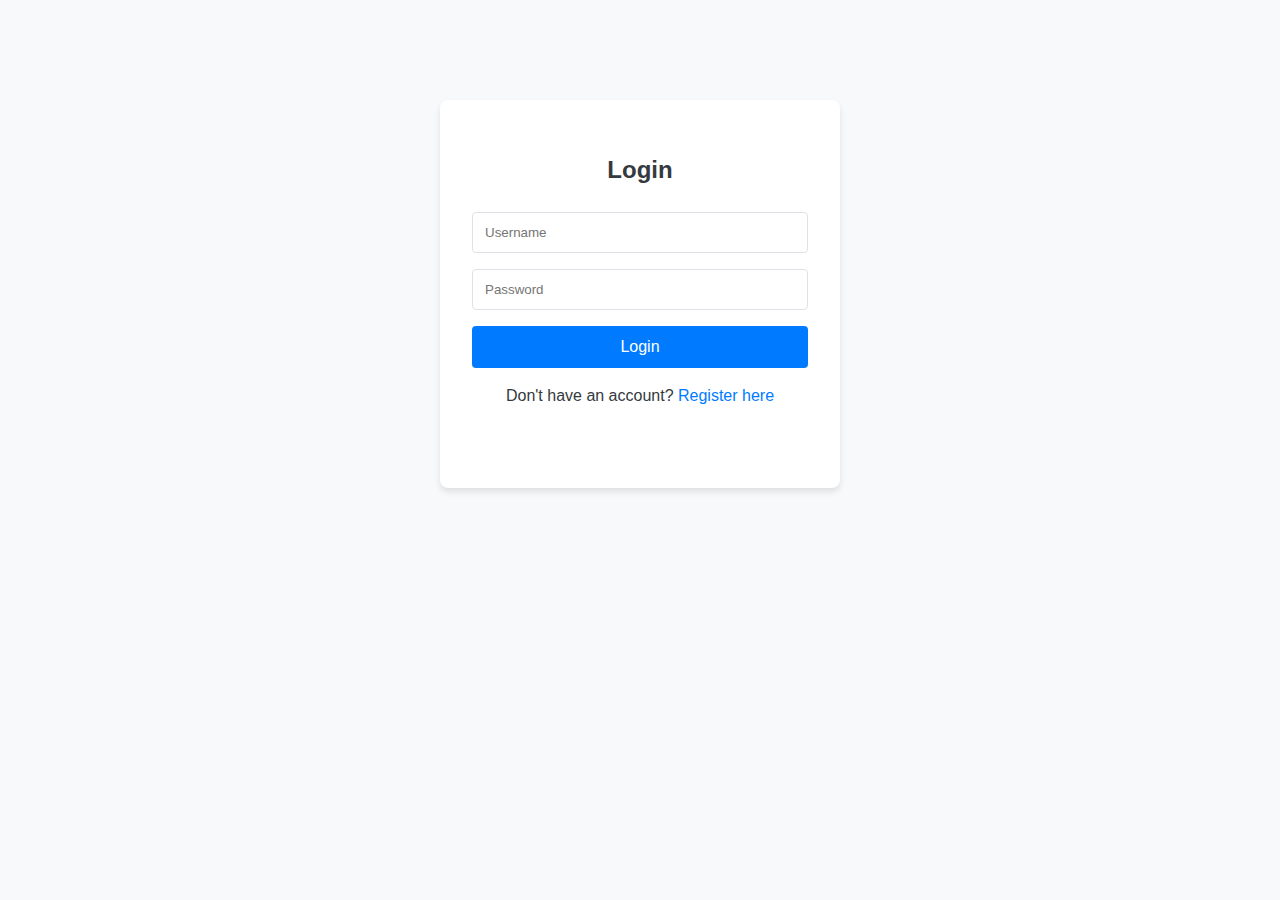
<file: index.html>
<!DOCTYPE html><html lang="en"><head><meta charset="UTF-8"><meta name="viewport" content="width=device-width, initial-scale=1.0"><title>Inventory Management - Login</title><link rel="stylesheet" href="styles.css"></head><body><div class="auth-container"><div id="login-form-container"><h2>Login</h2><form id="login-form"><input type="text" id="login-username" placeholder="Username" required><input type="password" id="login-password" placeholder="Password" required><button type="submit">Login</button></form><p>Don't have an account? <a href="#" id="show-register">Register here</a></p></div><div id="register-form-container" class="hidden"><h2>Register</h2><form id="register-form"><input type="text" id="register-username" placeholder="Username" required><input type="password" id="register-password" placeholder="Password" required><button type="submit">Register</button></form><p>Already have an account? <a href="#" id="show-login">Login here</a></p></div><div id="auth-message" class="message"></div></div><script src="app.js"></script></body></html>
</file>
<file: styles.css>
:root{--primary-color:#007bff;--danger-color:#dc3545;--success-color:#28a745;--light-gray:#f8f9fa;--dark-gray:#343a40;--border-color:#dee2e6}body{font-family:-apple-system,BlinkMacSystemFont,"Segoe UI",Roboto,"Helvetica Neue",Arial,sans-serif;margin:0;background-color:var(--light-gray);color:var(--dark-gray);line-height:1.5}*{box-sizing:border-box}.hidden{display:none!important}.auth-container{max-width:400px;margin:100px auto;padding:2rem;background:#fff;border-radius:8px;box-shadow:0 4px 6px rgba(0,0,0,.1)}.auth-container h2{text-align:center;margin-bottom:1.5rem}.auth-container input{width:100%;padding:.75rem;margin-bottom:1rem;border:1px solid var(--border-color);border-radius:4px}.auth-container button{width:100%;padding:.75rem;border:none;border-radius:4px;background-color:var(--primary-color);color:#fff;font-size:1rem;cursor:pointer;transition:background-color .2s}.auth-container button:hover{background-color:#0056b3}.auth-container p{text-align:center;margin-top:1rem}.auth-container a{color:var(--primary-color);text-decoration:none}.message{padding:1rem;margin-top:1rem;border-radius:4px;text-align:center}.message.success{background-color:#d4edda;color:#155724}.message.error{background-color:#f8d7da;color:#721c24}header{background:var(--dark-gray);color:#fff;padding:1rem 2rem;display:flex;justify-content:space-between;align-items:center}header h1{margin:0;font-size:1.5rem}.user-info button{background:var(--danger-color);color:#fff;border:none;padding:.5rem 1rem;border-radius:4px;margin-left:1rem}.container{max-width:1100px;margin:2rem auto;padding:0 2rem}.toolbar{display:flex;justify-content:space-between;align-items:center;margin-bottom:1.5rem}.toolbar h2{margin:0}#add-product-btn{background:var(--primary-color);color:#fff;border:none;padding:.6rem 1.2rem;border-radius:4px;font-size:1rem}.table-container{overflow-x:auto;background:#fff;border-radius:8px;box-shadow:0 2px 4px rgba(0,0,0,.05)}table{width:100%;border-collapse:collapse}th,td{padding:1rem;text-align:left;border-bottom:1px solid var(--border-color)}th{background-color:var(--light-gray)}td .btn{padding:.3rem .6rem;border:none;border-radius:4px;color:#fff;margin-right:5px;cursor:pointer}.btn.edit{background-color:var(--primary-color)}.btn.delete{background-color:var(--danger-color)}.modal-overlay{position:fixed;top:0;left:0;width:100%;height:100%;background:rgba(0,0,0,.5);display:flex;align-items:center;justify-content:center}.modal-content{background:#fff;padding:2rem;border-radius:8px;width:90%;max-width:500px;box-shadow:0 5px 15px rgba(0,0,0,.3)}.modal-content input{width:100%;padding:.75rem;margin-bottom:1rem;border:1px solid var(--border-color);border-radius:4px}.modal-actions{display:flex;justify-content:flex-end;gap:1rem;margin-top:1.5rem}.modal-actions button{padding:.6rem 1.2rem;border-radius:4px;border:none;font-size:1rem;cursor:pointer}#modal-submit-btn{background-color:var(--success-color);color:#fff}#modal-cancel-btn{background-color:var(--light-gray);color:var(--dark-gray);border:1px solid var(--border-color)}
</file>
